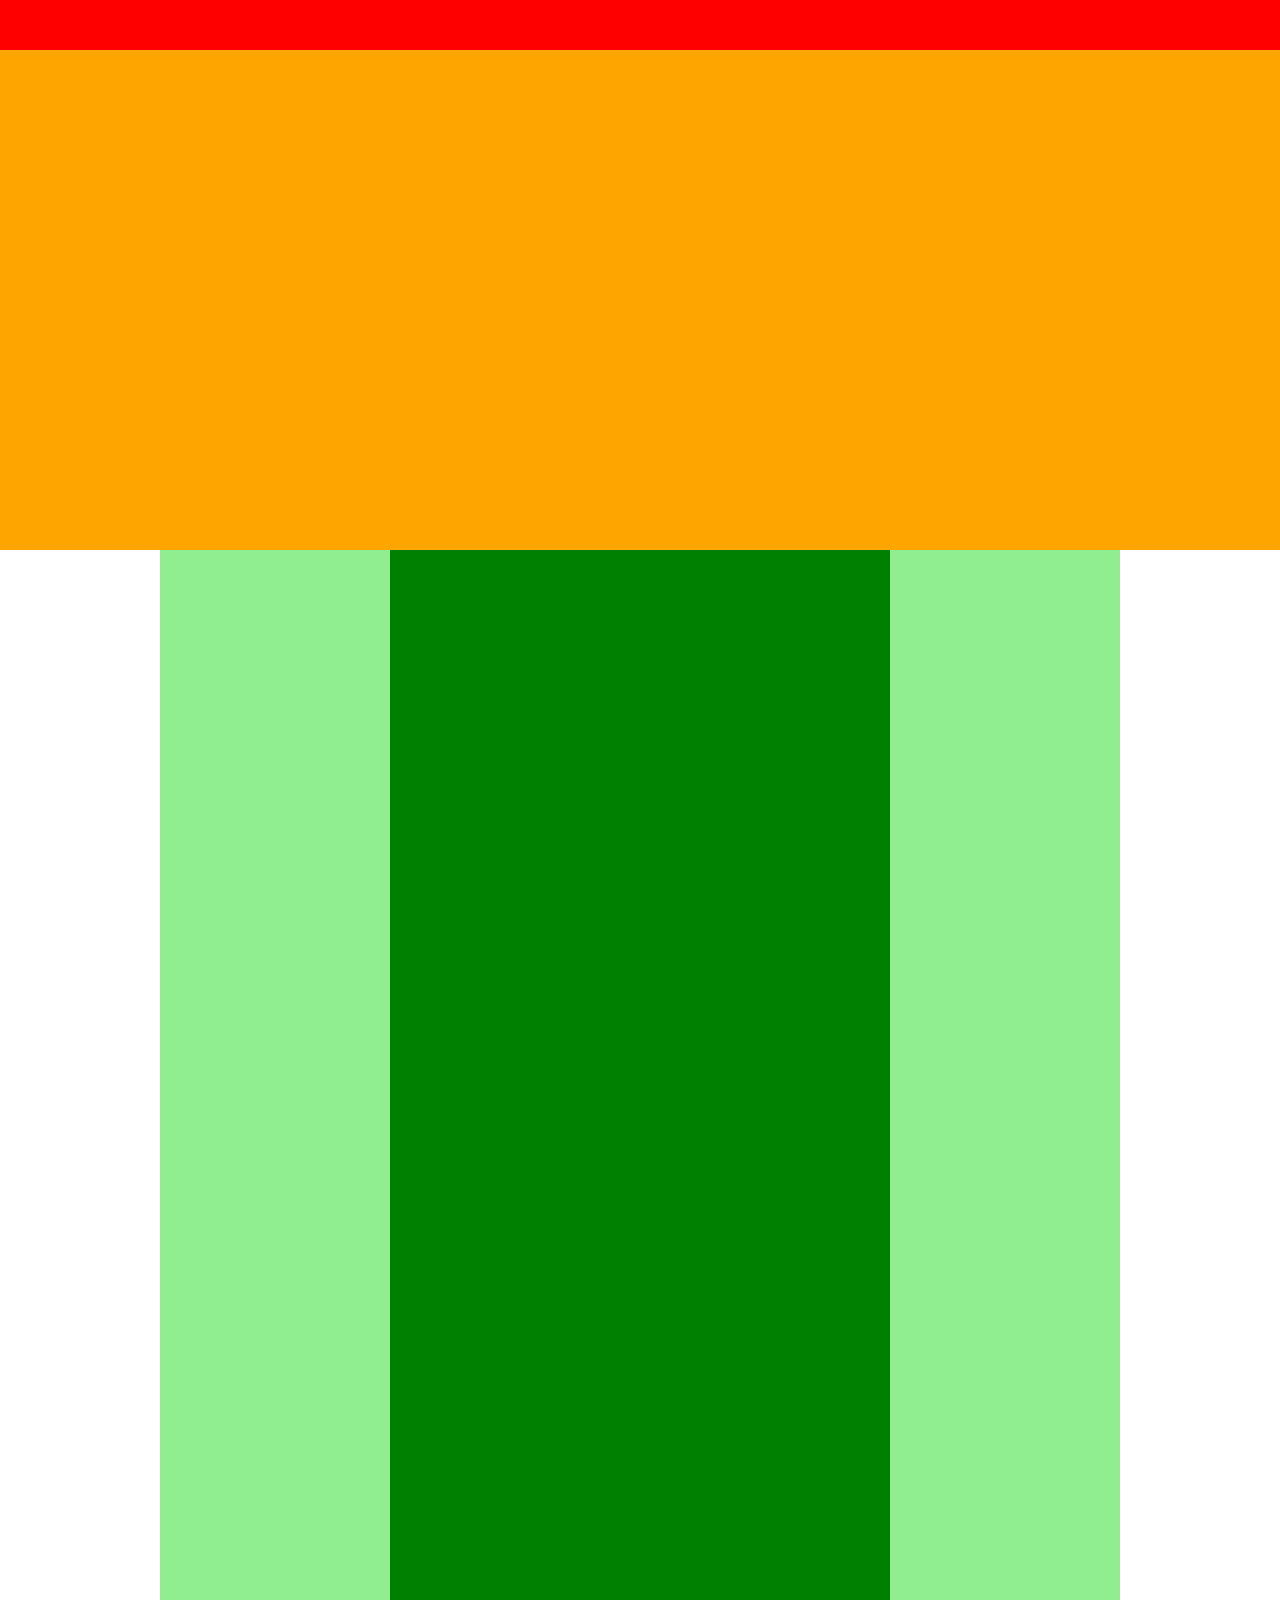
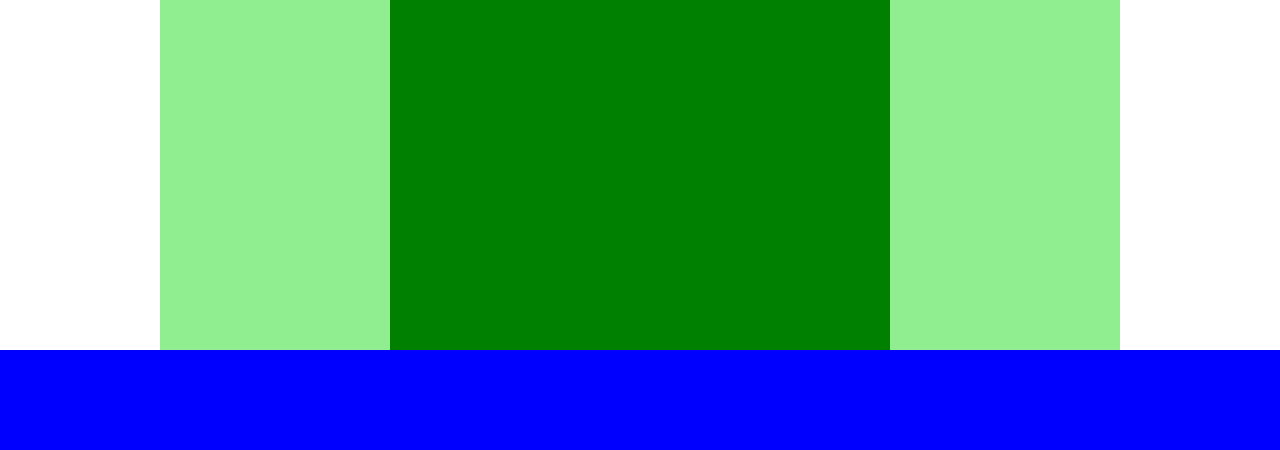
<file: 1-4-ex/index.html>
<!DOCTYPE html>
<html lang="ja">
  <head>
    <meta charset="UTF-8"/>
    <title>ch4 ex</title>
    <link rel="stylesheet" href="style.css"/>
  </head>

  <body>
    <div class="header"></div>

    <div class="main-visual"></div>

    <div class="main">
      <div class="main1"></div>
      <div class="main2"></div>
      <div class="main3"></div>
    </div>

    <div class="footer"></div>


</html>
</file>
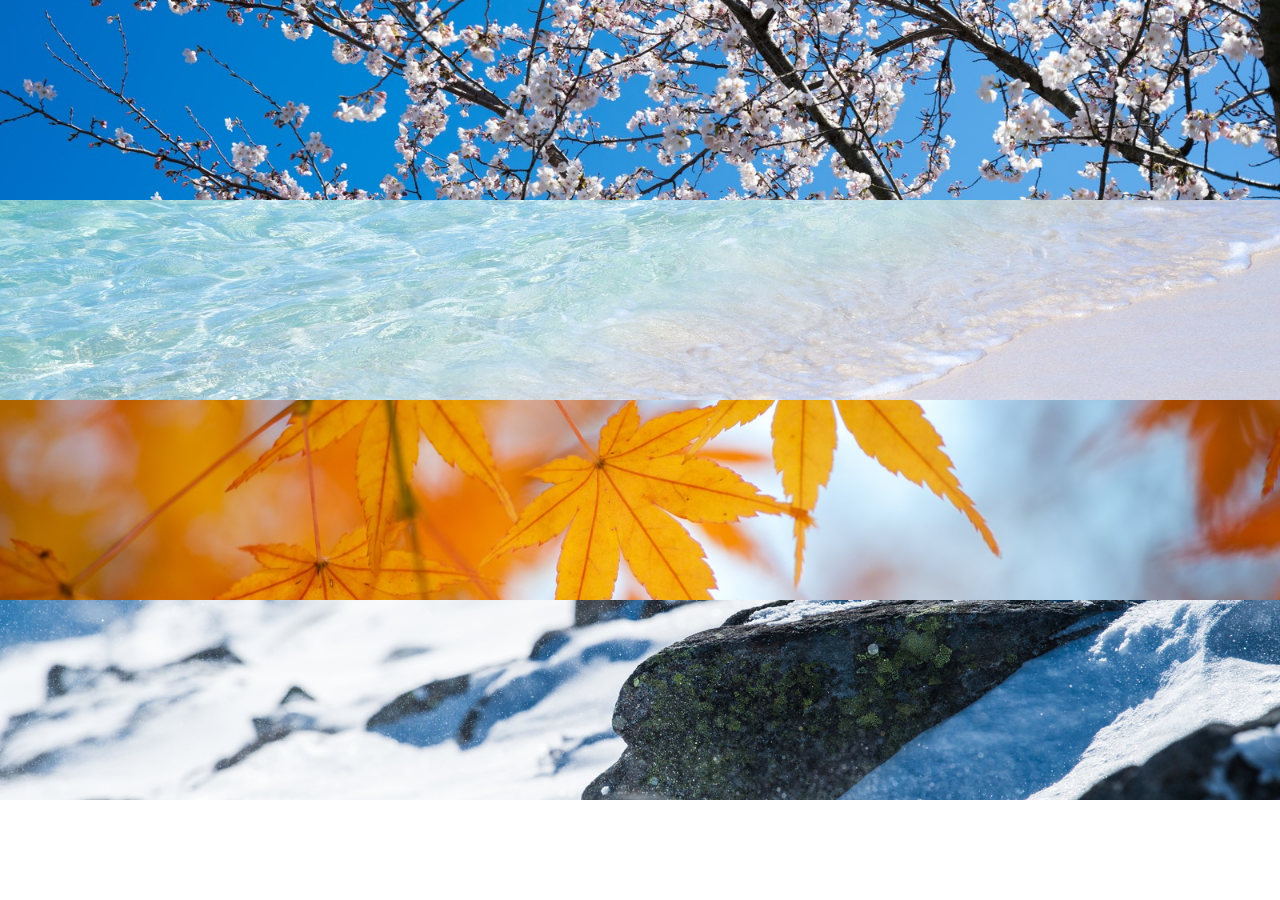
<file: 1-6-ex/index.html>
<!DOCTYPE html>
<html lang="ja">
  <head>
    <meta charset="UTF-8"/>
    <link rel="stylesheet" href="style.css"/>
    <title>1-6演習問題</title>

  </head>
  <body>
      <div class="box1"></div>
      <div class="box2"></div>
      <div class="box3"></div>
      <div class="box4"></div>
  </body>
</html>
</file>
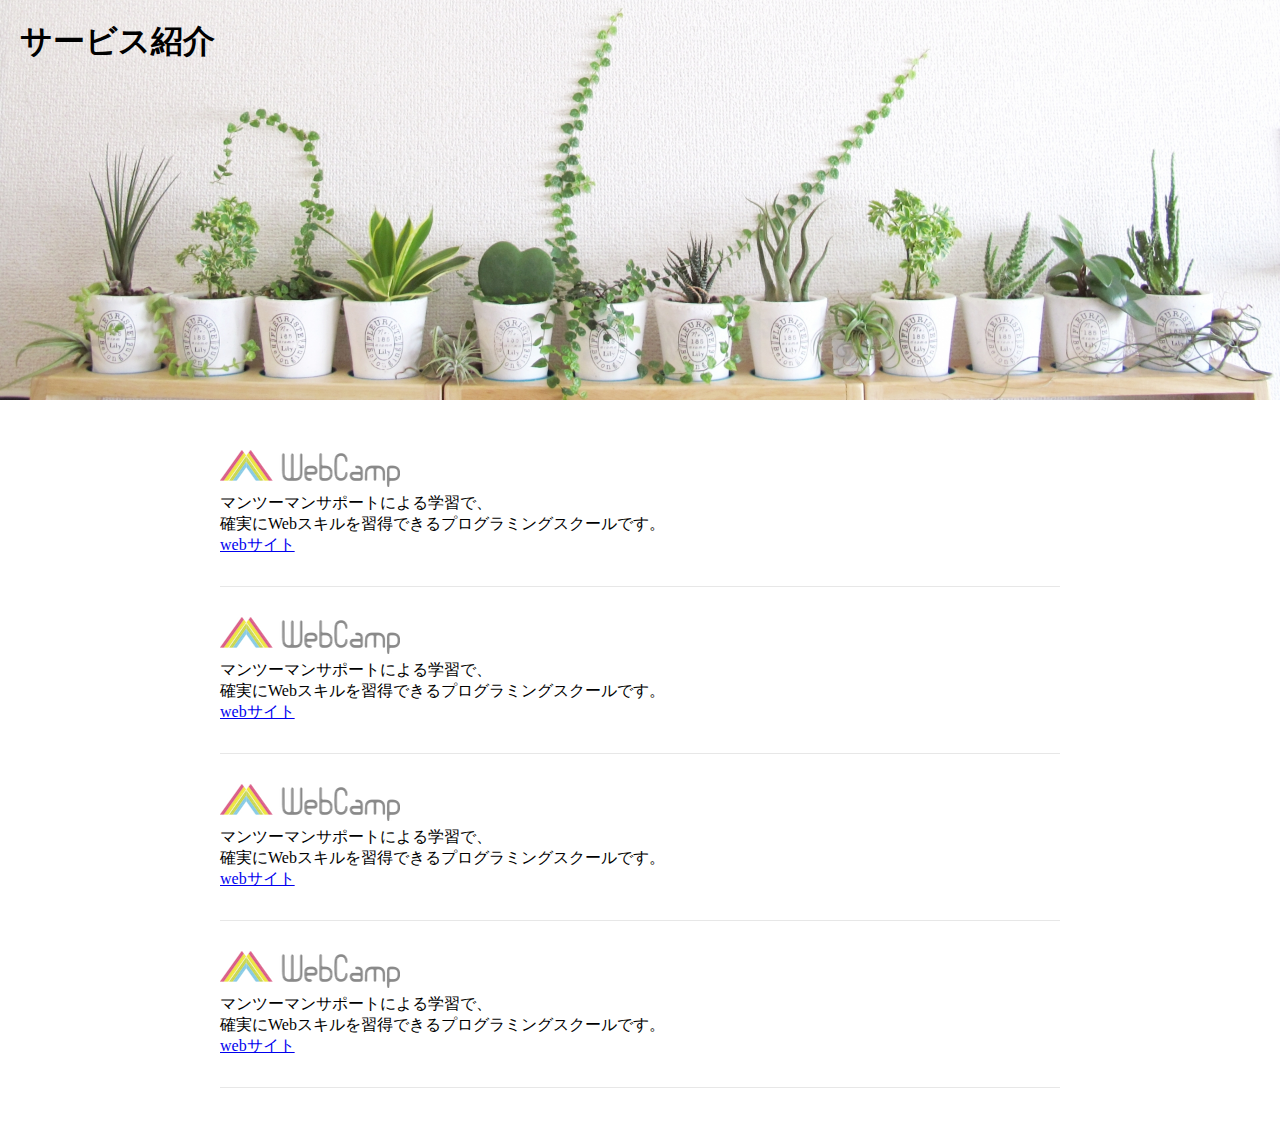
<file: 1-7-ex/index.html>
<!DOCTYPE html>
<html lang="ja">
  <head>
    <meta charset="UTF-8"/>
    <link rel="stylesheet" href="style.css"/>
    <title>1-7-ex</title>
  </head>

  <body>
    <section class="main-visual">
        <h1 class="headline">
          サービス紹介
        </h1>
      </section>


    <main>
      <section class="service1">
            <h2><img src="img/wc-logo.png" alt="ロゴ"></h2>
            <p class="service-text">
              マンツーマンサポートによる学習で、<br>
              確実にWebスキルを習得できるプログラミングスクールです。
            </p>
            <a href="index.html">webサイト</a>
      </section>

      <section class="service2">
        <h2><img src="img/wc-logo.png" alt="ロゴ"></h2>
        <p class="service-text">
          マンツーマンサポートによる学習で、<br>
          確実にWebスキルを習得できるプログラミングスクールです。
        </p>
        <a href="index.html">webサイト</a>
  </section>

  <section class="service3">
    <h2><img src="img/wc-logo.png" alt="ロゴ"></h2>
    <p class="service-text">
      マンツーマンサポートによる学習で、<br>
      確実にWebスキルを習得できるプログラミングスクールです。
    </p>
    <a href="index.html">webサイト</a>
</section>

<section class="service4">
  <h2><img src="img/wc-logo.png" alt="ロゴ"></h2>
  <p class="service-text">
    マンツーマンサポートによる学習で、<br>
    確実にWebスキルを習得できるプログラミングスクールです。
  </p>
  <a href="index.html">webサイト</a>
</section>



    </main>


  </body>
</html>
</file>
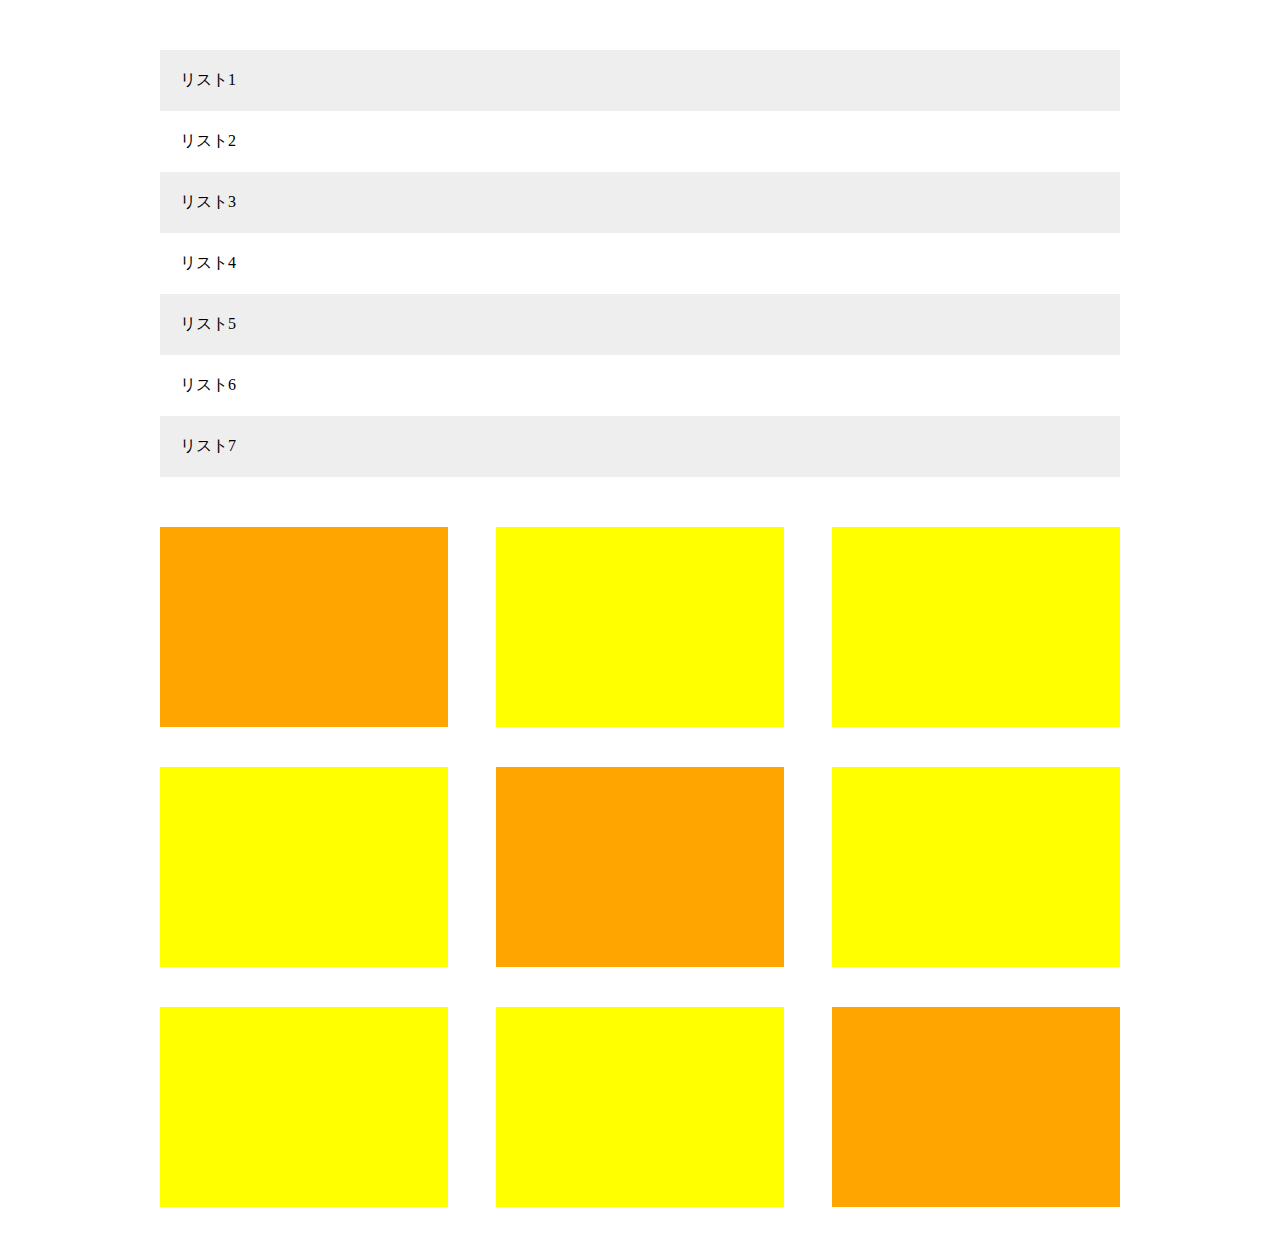
<file: 1-8-ex/index.html>
<!DOCTYPE html>
<html lang="ja">
  <head>
    <meta charset="UTF-8" />
    <link rel="stylesheet" href="style.css" />
    <title>1-8-ex</title>
  </head>

<body>
  <main>
  <ul class="item-list">
    <li class="item">リスト1</li>
    <li class="item">リスト2</li>
    <li class="item">リスト3</li>
    <li class="item">リスト4</li>
    <li class="item">リスト5</li>
    <li class="item">リスト6</li>
    <li class="item">リスト7</li>
  </ul>


  <div class="box-list">
    <div class="box"></div>
    <div class="box"></div>
    <div class="box"></div>
    <div class="box"></div>
    <div class="box"></div>
    <div class="box"></div>
    <div class="box"></div>
    <div class="box"></div>
    <div class="box"></div>
  </div>
  </main>
</body>


</html>
</file>
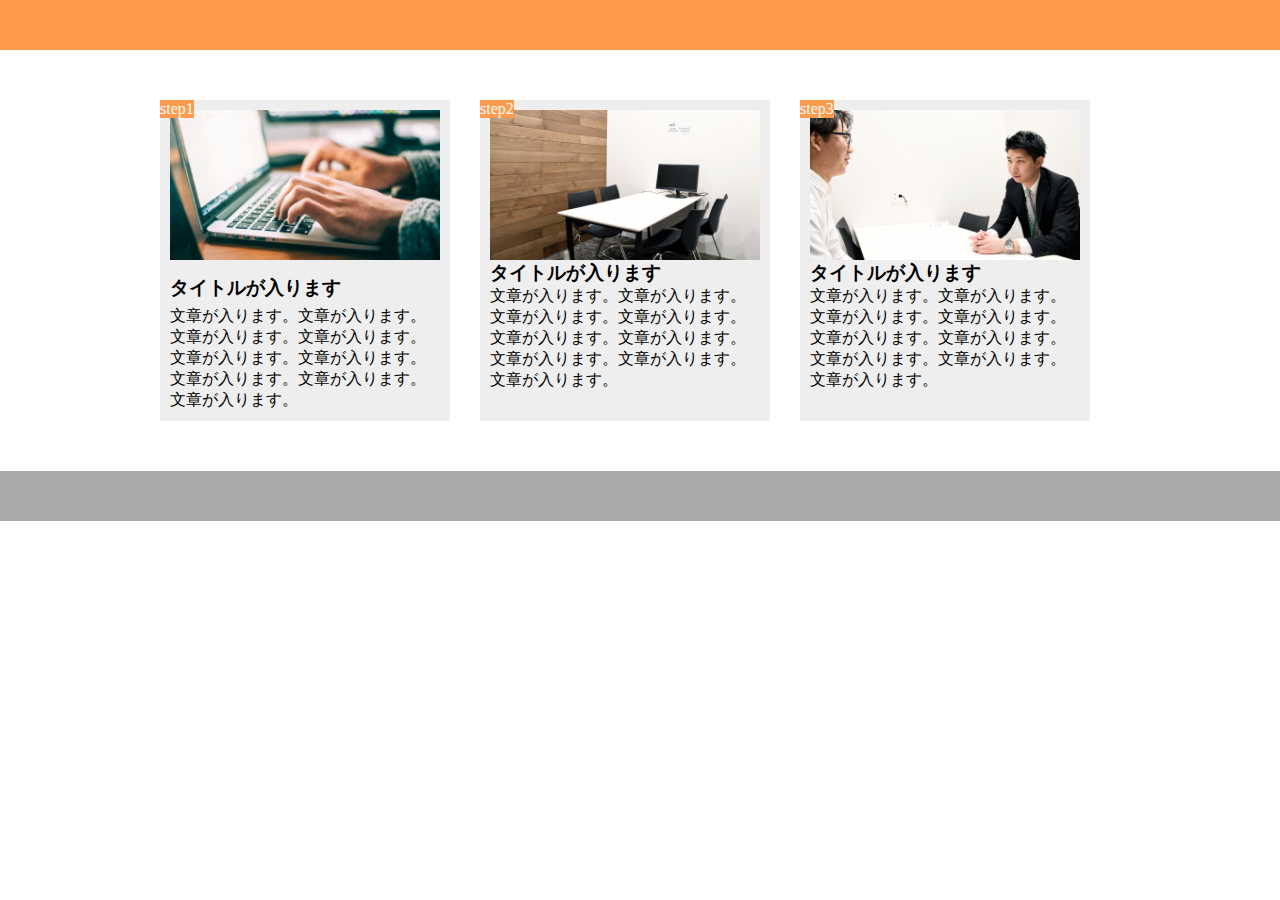
<file: 1-9-ex/index.html>
<!DOCTYPE html>
<html lang="ja">
  <head>
    <meta charset="UTF-8"/>
    <link rel="stylesheet" href="style.css"/>
    <title>1-9-ex</title>
  </head>

  <body>
    <header></header>

    <main>

      <div class="step-box">
        <div class="step-img1"></div>
        <span class="step-num">step1</span>
        <h3 class="title">タイトルが入ります</h3>
        <p class="text">文章が入ります。文章が入ります。文章が入ります。文章が入ります。文章が入ります。文章が入ります。文章が入ります。文章が入ります。文章が入ります。</p>
      </div>

      <div class="step-box">
        <div class="step-img2"></div>
        <span class="step-num">step2</span>
        <h3 class="step-title">タイトルが入ります</h3>
        <p class="text">文章が入ります。文章が入ります。文章が入ります。文章が入ります。文章が入ります。文章が入ります。文章が入ります。文章が入ります。文章が入ります。</p>
      </div>



      <div class="step-box">
        <div class="step-img3"></div>
        <span class="step-num">step3</span>
        <h3 class="step-title">タイトルが入ります</h3>
        <p class="text">文章が入ります。文章が入ります。文章が入ります。文章が入ります。文章が入ります。文章が入ります。文章が入ります。文章が入ります。文章が入ります。</p>
      </div>
      
    </main>

    <footer></footer>

  </body>

</html>
</file>
<file: 1-4-ex/style.css>
* {
  margin: 0;
  padding: 0;
  box-sizing: border-box;
}

.header {
  width: 100%;
  height: 50px;
  background-color: red;
}

.main-visual {
  width: 100%;
  height: 500px;
  background-color: orange;
}

.main {
  width: 960px;
  display: flex;
  justify-content: center;
  margin: 0 auto;
}

.main1 {
  width: 230px;
  height: 1400px;
  background-color: lightgreen;
}

.main2 {
  width: 500px;
  height: 1400px;
  background-color: green;
}

.main3 {
  width: 230px;
  height: 1400px;
  background-color: lightgreen;
}

.footer {
  width: 100%;
  height: 100px;
  background-color: blue;
}
</file>
<file: 1-6-ex/style.css>
* {
  margin: 0;
  padding: 0;
  box-sizing: border-box;
}

.box1 {
  height: 200px;
  background-image: url(img/box1.jpg);
  background-size: cover;
  background-position: center;
}

.box2 {
  height: 200px;
  background-image: url(img/box2.jpg);
  background-size: cover;
  background-position: center;
}

.box3 {
  height: 200px;
  background-image: url(img/box3.jpg);
  background-size: cover;
  background-position: center;
}

.box4 {
  height: 200px;
  background-image: url(img/box4.jpg);
  background-size: cover;
  background-position: center;
}
</file>
<file: 1-7-ex/style.css>
* {
  margin: 0;
  padding: 0;
  box-sizing: border-box;
}

.main-visual {
  width: 100%;
  height: 400px;
  background-image: url(img/mv.jpg);
  background-size: cover;
  background-position: bottom;
}

.headline {
  padding: 20px;
}

main {
  width: 840px;
  margin: 50px auto;
}

.service1 {
  margin-bottom: 30px;
  border-bottom: 1px solid #e7e7e7;
  padding-bottom: 30px;
}

.service2 {
  margin-bottom: 30px;
  border-bottom: 1px solid #e7e7e7;
  padding-bottom: 30px;
}

.service3 {
  margin-bottom: 30px;
  border-bottom: 1px solid #e7e7e7;
  padding-bottom: 30px;
}

.service4 {
  margin-bottom: 30px;
  border-bottom: 1px solid #e7e7e7;
  padding-bottom: 30px;
}
</file>
<file: 1-8-ex/style.css>
* {
  margin: 0;
  padding: 0;
  box-sizing: border-box;
}

main {
  width: 960px;
  margin: 50px auto;
}

.item-list {
  margin-bottom: 50px;
}

.item {
  padding: 20px;
  list-style: none;
}

.item:nth-child(odd) {
  background-color: #eee;
}

.box-list {
  display: flex;
  flex-wrap: wrap;
}

.box {
  background-color: yellow;
  width: 30%;
  height: 200px;
  margin-right: 5%;
  margin-bottom: 40px;
}

.box:first-child,
.box:nth-child(5),
.box:last-child {
  background-color: orange;
}

.box:nth-child(3n) {
  margin-right: 0;
}

.box:nth-last-child(-n + 3) {
  margin-bottom: 0;
}
</file>
<file: 1-9-ex/style.css>
* {
  margin: 0;
  padding: 0;
  box-sizing: border-box;
}

header {
  height: 50px;
  background-color: #ff9a4b;
}

main {
  width: 960px;
  display: flex;
  margin: 50px auto;
}

.step-num {
  background-color: #ff9a4b;
  position: absolute;
  top: 0;
  left: 0;
  color: white;
}

.step-box {
  width: 300px;
  padding: 10px;
  margin-right: 30px;
  position: relative;
  background-color: #eeeeee;
}

.stepbox:last-child {
  margin-right: 0;
}

.title {
  margin: 15px 0 5px;
}

.step-img1 {
  height: 150px;
  background-image: url(img/flow01.png);
  background-size: cover;
  background-position: bottom;
}

.step-img2 {
  height: 150px;
  background-image: url(img/flow02.png);
  background-size: cover;
  background-position: bottom;
}

.step-img3 {
  height: 150px;
  background-image: url(img/flow03.png);
  background-size: cover;
  background-position: bottom;
}

footer {
  height: 50px;
  background-color: #aaaaaa;
}
</file>
